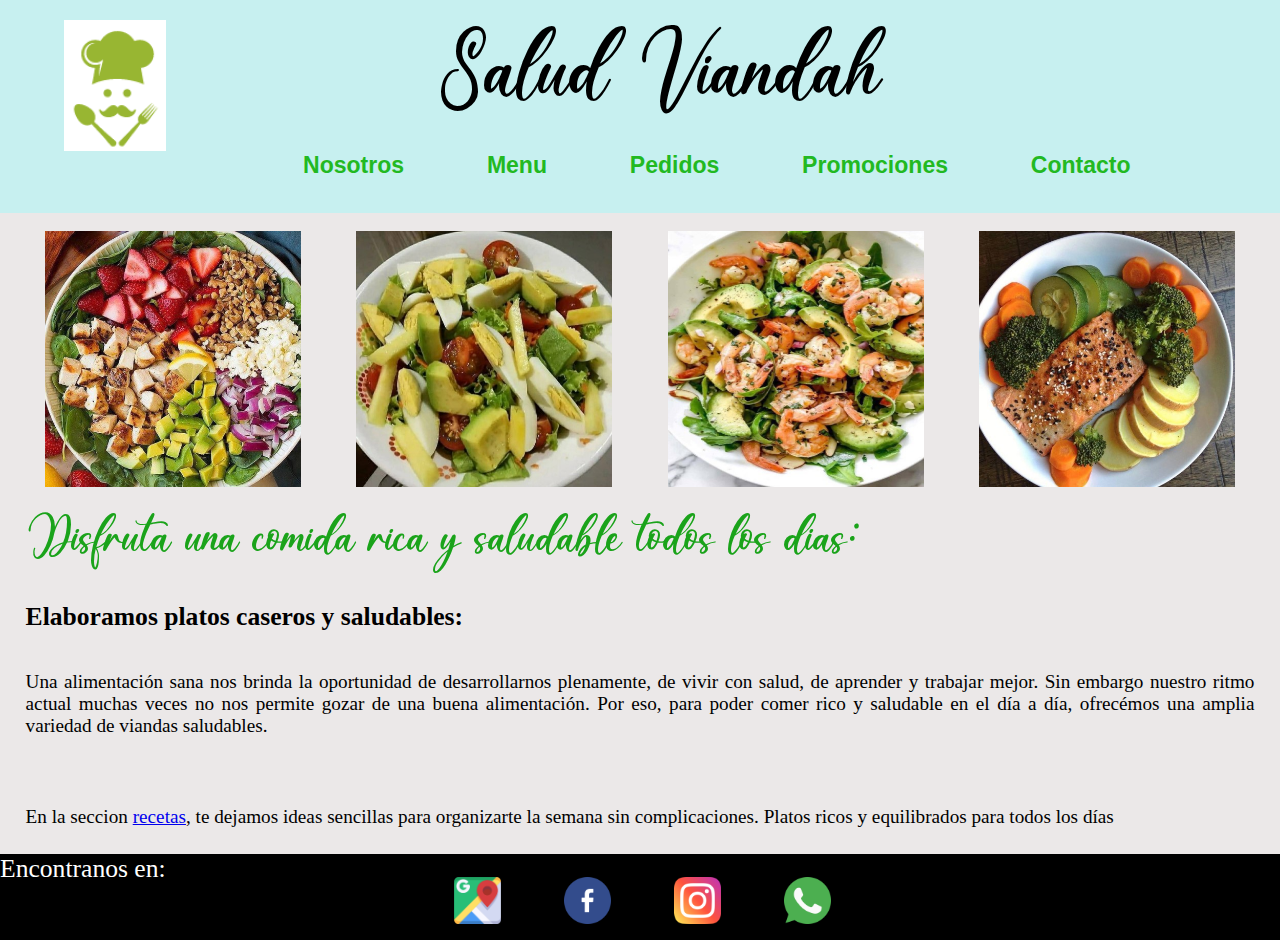
<file: index.html>
<!DOCTYPE html>
<html lang="es">

<head>
    <meta charset="UTF-8">
    <meta http-equiv="X-UA-Compatible" content="IE=edge">
    <meta name="viewport" content="width=device-width, initial-scale=1.0">
    <title>Viandas saludables</title>
    <link rel="stylesheet" href="css/estilos.css">
    <link rel="icon" type="image/x-icon" href="./imagenes/logo.png">
</head>


<body>
    <header>
        <div class="grid-container">
            <div class="item1" style="background-color: rgb(199, 240, 240)">
                <div>
                    <img id="logo" src="./imagenes/logo.png" alt="logo">
                    <h3 class="nombre">Salud Viandah
                    </h3>
                </div>
                <div id="pestañas">
                    <a class="pest" href="index.html">Nosotros</a>
                    <a class="pest" href="menu.html">Menu</a>
                    <a class="pest" href="pedidos.html">Pedidos</a>
                    <a class="pest" href="promociones.html">Promociones</a>
                    <a class="pest" href="#contacto">Contacto</a>
                </div>
            </div>
    </header>
    

    <main>
        <br>

        <div id="imagenes">

            <img class="imagenes1" src="./imagenes/ensaladaEspecial.jpg" alt="Ensalada Especial">
            <img class="imagenes1" src="./imagenes/ensaladaDePalta.jpg" alt="Ensalada de palta">
            <img class="imagenes1" src="./imagenes/ensaladaDeLangostinos.jpg" alt="Ensalada de langostinos">
            <img class="imagenes1" src="./imagenes/salmonConVerduras.jpg" alt="Salmon con verduras">

        </div>
        <br>
        <p id="slogan"> Disfruta una comida rica y saludable todos los días:</p>
        <br>
        <h4>Elaboramos platos caseros y saludables:</h4>
        <div>
            <p class="nosotros">
                Una alimentación sana nos brinda la oportunidad de desarrollarnos plenamente, de vivir
                con
                salud, de aprender y
                trabajar mejor.
                Sin embargo nuestro ritmo actual muchas veces no nos permite gozar de una buena alimentación.
                Por eso, para poder comer rico y saludable en el día a día, ofrecémos una amplia variedad de viandas
                saludables.</p>
            <br>
            <p class="nosotros">En la seccion <a href="recetas.html">recetas</a>, te dejamos ideas sencillas para
                organizarte la semana sin complicaciones. Platos ricos y equilibrados para todos los
                días</p>
        </div>
    </main>
</body>
 <footer id="contacto">
     <div id="abajo">
         <p id="pie">Encontranos en:</p>
         <div class="caja-redes">
             <a href="">
                 <img class=redes src="./imagenes/mapa.png" alt="Mapa"></a>

             <a target="_blank" href="https://facebook.com">
                 <img class="redes" src="./imagenes/facebook.png" alt="Facebook"></a>

             <a target="_blank" href="https://www.instagram.com/">
                 <img class="redes" src="./imagenes/instagram.png" alt="instagram"></a>

             <a target="_blank" href="https://api.whatsapp.com/send?phone=0543874564252">
                 <img class="redes" src="./imagenes/whatsapp.png" alt="whatsapp"></a>
         </div>
 </footer>


</html>
</file>
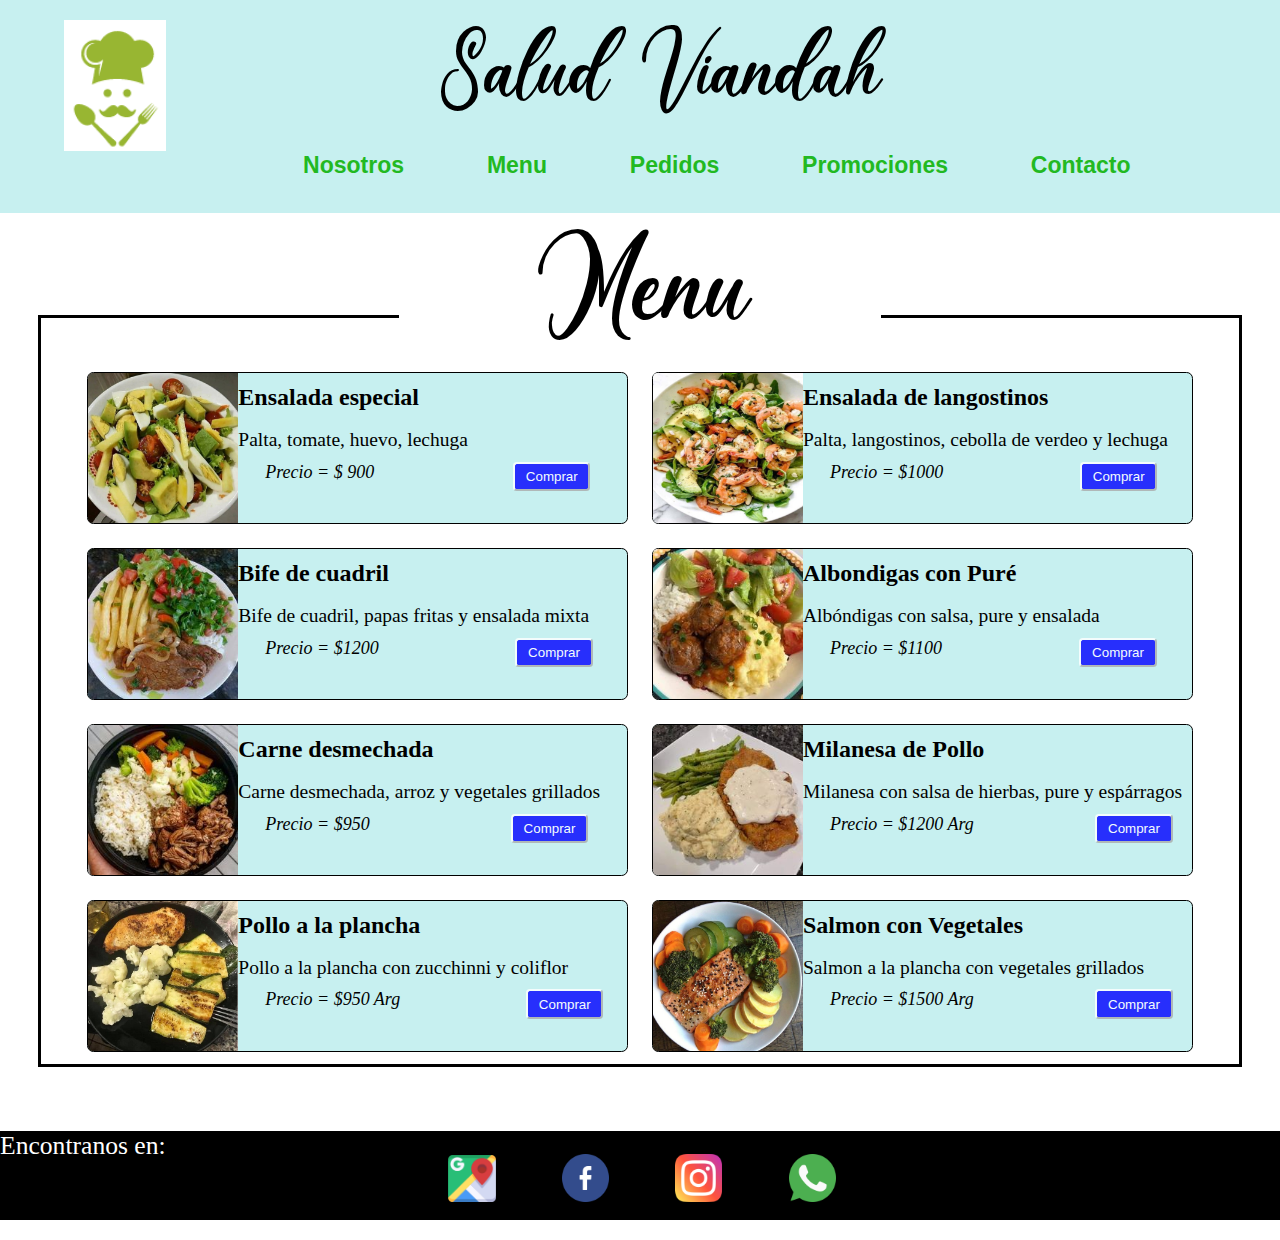
<file: menu.html>
<!DOCTYPE html>
<html lang="en">
<head>
    <meta charset="UTF-8">
    <meta http-equiv="X-UA-Compatible" content="IE=edge">
    <meta name="viewport" content="width=device-width, initial-scale=1.0">
    <title>Viandas saludables</title>
    <link rel="stylesheet" href="css/estilos.css">
    <link rel="icon" type="image/x-icon" href="./imagenes/logo.png">
</head>
<body>
    <!--Header-->
    <div class="grid-container">
        <div class="item1" style= "background-color: rgb(199, 240, 240)">
            <div>
                <img id="logo" src="./imagenes/logo.png" alt="logo">
                <h3 class="nombre">Salud Viandah
                </h3>
            </div>
            <div id="pestañas">
                <a class="pest" href="index.html">Nosotros</a>
                <a class="pest" href="menu.html">Menu</a>
                <a class="pest" href="pedidos.html">Pedidos</a>
                <a class="pest" href="promociones.html">Promociones</a>
                <a class="pest" href="#contacto">Contacto</a>
            </div>
        </div>
    <!--Fin Header-->
        <div id="item2"></div>
    <!--Cuerpo del menú-->
        <div class="item3">
            <div >
                <h3 id="menu">Menú</h3>
            </div>
            <div id="marcoMenu">

                <div class="tarjetaMenu">
                    <div>
                        <img class="imagenesTarjetas" src="./imagenes/ensaladaDePalta.jpg" alt="Ensalada de palta">
                        <h3 class="titulosTarjetas">Ensalada especial</h3><br>
                        <p class="parrafosTarjetas">
                            Palta, tomate, huevo, lechuga
                            <br>
                            <p class="precio">Precio = $ 900</p>
                        </p>
                        <button                               class="botonOrdenar">Comprar</button> 
                    </div>
                </div>

                <div class="tarjetaMenu">
                    <div>
                        <img class="imagenesTarjetas" src="./imagenes/ensaladaDeLangostinos.jpg" alt="Ensalada de palta">
                        <h3 class="titulosTarjetas">Ensalada de langostinos</h3><br>
                        <p class="parrafosTarjetas">
                            Palta, langostinos, cebolla de verdeo y lechuga
                            <br>
                            <p class="precio">Precio = $1000</p>
                        </p>
                        <button                               class="botonOrdenar">Comprar</button>
                    </div>
                </div>

                <div class="tarjetaMenu">
                    <div>
                        <img class="imagenesTarjetas" src="./imagenes/bifesFritasEnsalada.jpg" alt="Ensalada de palta">
                        <h3 class="titulosTarjetas">Bife de cuadril</h3><br>
                        <p class="parrafosTarjetas">
                            Bife de cuadril, papas fritas y ensalada mixta
                            <br>
                            <p class="precio">Precio = $1200 </p>
                        </p>
                        <button class="botonOrdenar">Comprar</button>
                    </div>
                </div>

                <div class="tarjetaMenu">
                    <div>
                        <img class="imagenesTarjetas" src="./imagenes/albondigasConPure.jpg" alt="Ensalada de palta">
                        <h3 class="titulosTarjetas">Albondigas con Puré</h3><br>
                        <p class="parrafosTarjetas">
                            Albóndigas con salsa, pure y ensalada
                            <br>
                            <p class="precio">Precio = $1100</p>
                        </p>
                        <button class="botonOrdenar">Comprar</button>
                    </div>
                </div>

                <div class="tarjetaMenu" style="border-color: black;">
                    <div>
                        <img class="imagenesTarjetas" src="./imagenes/carneDesmechadaConArroz.jpg" alt="Ensalada de palta">
                        <h3 class="titulosTarjetas">Carne desmechada</h3><br>
                        <p class="parrafosTarjetas">
                           Carne desmechada, arroz y vegetales grillados 
                            <br>
                            <p class="precio">Precio = $950</p>
                        </p>
                        <button class="botonOrdenar">Comprar</button>
                    </div>
                </div>

                <div class="tarjetaMenu">
                    <div>
                        <img class="imagenesTarjetas" src="./imagenes/milanesaDePollo.jpg" alt="Ensalada de palta">
                        <h3 class="titulosTarjetas">Milanesa de Pollo</h3><br>
                        <p class="parrafosTarjetas">
                            Milanesa con salsa de hierbas, pure y espárragos
                            <br>
                            <p class="precio">Precio = $1200 Arg</p>
                        </p>
                        <button class="botonOrdenar">Comprar</button>
                    </div>
                </div>

                <div class="tarjetaMenu">
                    <div>
                        <img class="imagenesTarjetas" src="./imagenes/polloALaPlancha.jpg" alt="Ensalada de palta">
                        <h3 class="titulosTarjetas">Pollo a la plancha</h3><br>
                        <p class="parrafosTarjetas">
                           Pollo a la plancha con zucchinni y coliflor
                            <br>
                            <p class="precio">Precio = $950 Arg</p>
                        </p>
                        <button class="botonOrdenar">Comprar</button>
                    </div>
                </div>

                <div class="tarjetaMenu">
                    <div>
                        <img class="imagenesTarjetas" src="./imagenes/salmonConVerduras.jpg" alt="Ensalada de palta">
                        <h3 class="titulosTarjetas">Salmon con Vegetales</h3><br>
                        <p class="parrafosTarjetas">
                            Salmon a la plancha con vegetales grillados
                            <br>
                            <p class="precio">Precio = $1500 Arg</p>
                        </p>
                        <button class="botonOrdenar">Comprar</button>
                    </div>
                </div>
            </div>

        </div>  
        <div class="item4"></div>
        <div class="item5">

            <footer id="contacto">
                <div id="abajo">
                    <p id="pie">Encontranos en:</p>
                    <div class="caja-redes">
                        <a href="">
                            <img class= redes src="./imagenes/mapa.png" alt="Mapa"></a>
                            
                        <a target="_blank" href="https://facebook.com">
                            <img class="redes" src="./imagenes/facebook.png" alt="Facebook"></a>
            
                        <a target="_blank" href="https://www.instagram.com/">
                            <img class="redes" src="./imagenes/instagram.png" alt="instagram"></a>
            
                        <a target="_blank" href="https://api.whatsapp.com/send?phone=0543874564252">
                            <img class="redes" src="./imagenes/whatsapp.png" alt="whatsapp"></a>
                    </div>
            </footer>
        </div>
      </div>
</body>
</html>
</file>
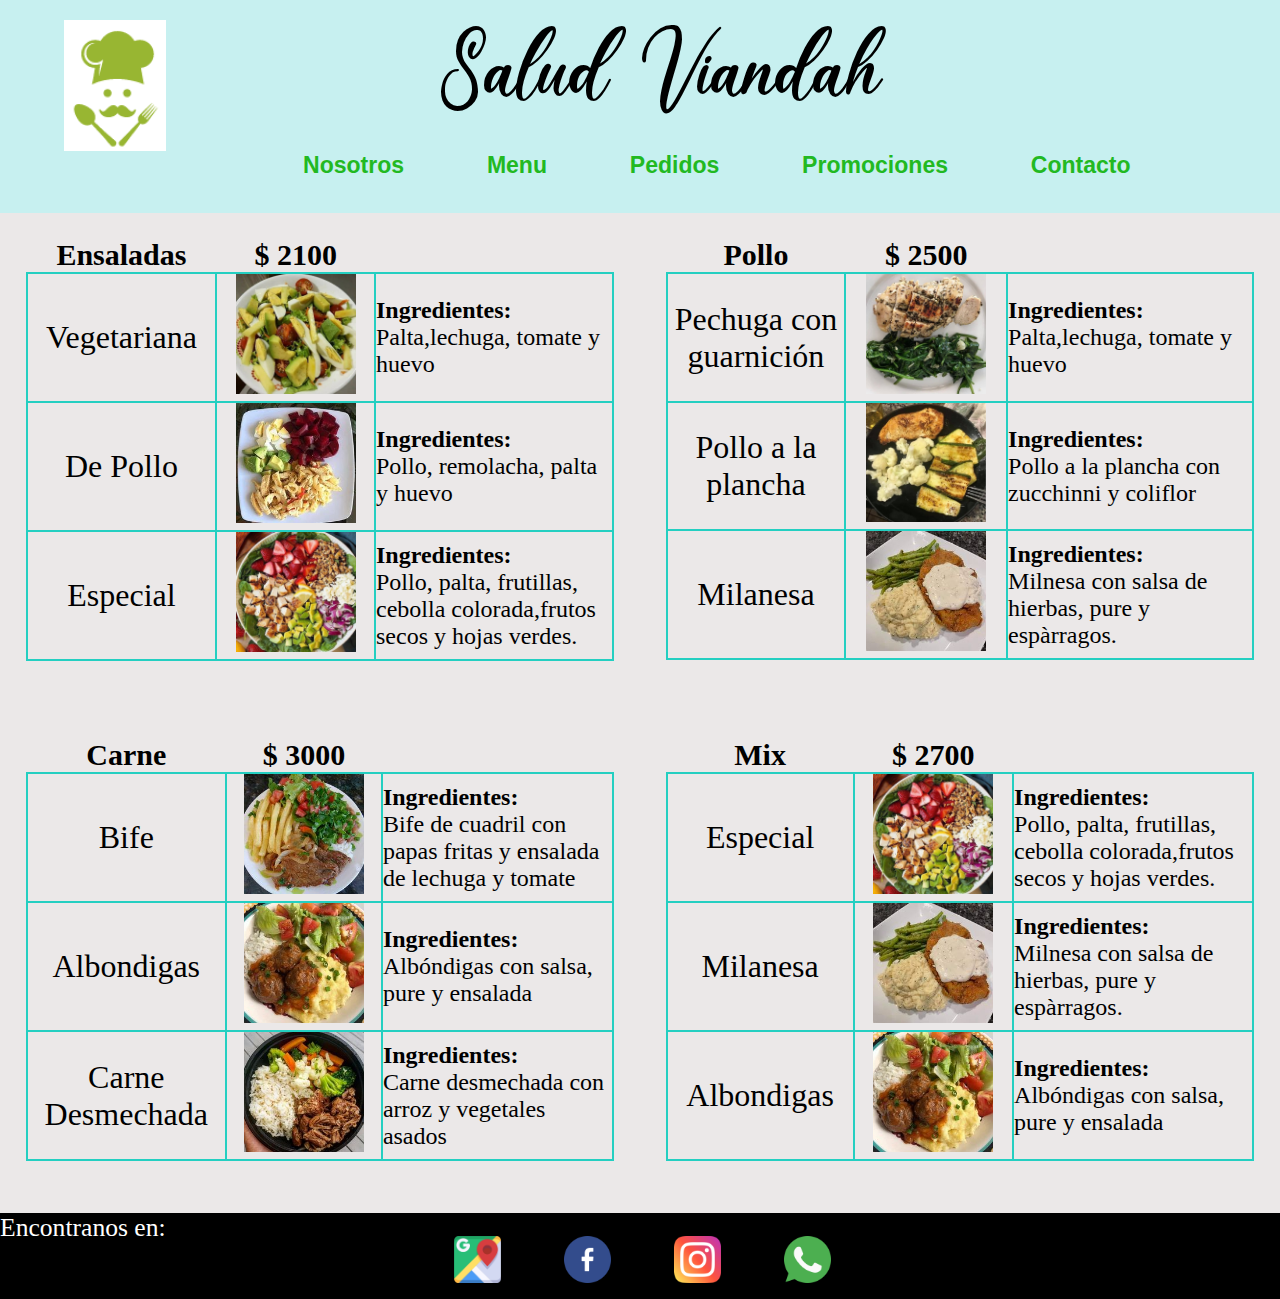
<file: promociones.html>
<!DOCTYPE html>
<html lang="en">

<head>
    <meta charset="UTF-8">
    <meta http-equiv="X-UA-Compatible" content="IE=edge">
    <meta name="viewport" content="width=device-width, initial-scale=1.0">
    <title>Viandas saludables</title>
    <link rel="stylesheet" href="css/estilos.css">
    <link rel="icon" type="image/x-icon" href="./imagenes/logo.png">
</head>


<body>
    <header>
       <div class="grid-container">
           <div class="item1" style="background-color: rgb(199, 240, 240)">
               <div>
                   <img id="logo" src="./imagenes/logo.png" alt="logo">
                   <h3 class="nombre">Salud Viandah
                   </h3>
               </div>
               <div id="pestañas">
                   <a class="pest" href="index.html">Nosotros</a>
                   <a class="pest" href="menu.html">Menu</a>
                   <a class="pest" href="pedidos.html">Pedidos</a>
                   <a class="pest" href="promociones.html">Promociones</a>
                   <a class="pest" href="#contacto">Contacto</a>
               </div>
           </div>

        </div>
    </header>
   

    <main>
       <div class="conten_promo">
           <div class="promo">
               <table>
                   <tr>
                       <th>Ensaladas</th>
                       <th>$ 2100</th>
                   </tr>

                   <tr>
                       <td>Vegetariana</td>
                       <td> <img src="./imagenes/ensaladaDePalta.jpg" alt="Ensalada de palta"></td>
                       <td><b>Ingredientes:</b><br> Palta,lechuga, tomate y huevo</td>
                   </tr>
                   <tr>
                       <td>De Pollo</td>
                       <td> <img src="./imagenes/polloRemolacha.jpg" alt="Ensalada de pollo"></td>
                       <td><b>Ingredientes:</b><br> Pollo, remolacha, palta y huevo</td>
                   </tr>
                   <tr>
                       <td>Especial</td>
                       <td> <img src="./imagenes/ensaladaEspecial.jpg" alt="Ensalada especial"></td>
                       <td><b>Ingredientes:</b><br>Pollo, palta, frutillas, cebolla colorada,frutos secos y hojas
                           verdes.</td>
                   </tr>
               </table>
           </div>
           <div class="promo">
               <table>
                   <tr>
                       <th>Pollo</th>
                       <th>$ 2500</th>
                   </tr>

                   <tr>
                       <td>Pechuga con guarnición</td>
                       <td> <img src="./imagenes/pechugaConEspinaca.jpg" alt="Pechuga con guarnicion"></td>
                       <td><b>Ingredientes:</b><br> Palta,lechuga, tomate y huevo</td>
                   </tr>
                   <tr>
                       <td>Pollo a la plancha</td>
                       <td> <img src="./imagenes/polloALaPlancha.jpg" alt="Pollo a la plancha"></td>
                       <td><b>Ingredientes:</b><br> Pollo a la plancha con zucchinni y coliflor</td>
                   </tr>
                   <tr>
                       <td>Milanesa</td>
                       <td> <img src="./imagenes/milanesaDePollo.jpg" alt="Milanesa de Pollo"></td>
                       <td><b>Ingredientes:</b><br>Milnesa con salsa de hierbas, pure y espàrragos.</td>
                   </tr>
               </table>
           </div>
       </div>

       <div class="conten_promo">
           <div class="promo">
               <table>
                   <tr>
                       <th>Carne</th>
                       <th>$ 3000</th>
                   </tr>

                   <tr>
                       <td>Bife</td>
                       <td> <img src="./imagenes/bifesFritasEnsalada.jpg" alt="Bife con fritas"></td>
                       <td><b>Ingredientes:</b><br> Bife de cuadril con papas fritas y ensalada de lechuga y tomate</td>
                   </tr>
                   <tr>
                       <td>Albondigas</td>
                       <td> <img src="./imagenes/albondigasConPure.jpg" alt="Albondigas con puré"></td>
                       <td><b>Ingredientes:</b><br> Albóndigas con salsa, pure y ensalada</td>
                   </tr>
                   <tr>
                       <td>Carne Desmechada</td>
                       <td> <img src="./imagenes/carneDesmechadaConArroz.jpg" alt="Carne desmechada con arroz"></td>
                       <td><b>Ingredientes:</b><br>Carne desmechada con arroz y vegetales asados</td>
                   </tr>
               </table>
           </div>
           <div class="promo">
               <table>
                   <tr>
                       <th>Mix</th>
                       <th>$ 2700</th>
                   </tr>

                   <tr>
                       <td>Especial</td>
                       <td> <img src="./imagenes/ensaladaEspecial.jpg" alt="Ensalada especial"></td>
                       <td><b>Ingredientes:</b><br>Pollo, palta, frutillas, cebolla colorada,frutos secos y hojas
                           verdes.</td>
                   </tr>
                   <tr>
                       <td>Milanesa</td>
                       <td> <img src="./imagenes/milanesaDePollo.jpg" alt="Milanesa de Pollo"></td>
                       <td><b>Ingredientes:</b><br>Milnesa con salsa de hierbas, pure y espàrragos.</td>
                   </tr>
                   <tr>
                       <td>Albondigas</td>
                       <td> <img src="./imagenes/albondigasConPure.jpg" alt="Albondigas con puré"></td>
                       <td><b>Ingredientes:</b><br> Albóndigas con salsa, pure y ensalada</td>
                   </tr>
               </table>
           </div>
       </div>
    </main>


</body>

<footer id="contacto">
    <div id="abajo">
        <p id="pie">Encontranos en:</p>
        <div class="caja-redes">
            <a href="">
                <img class=redes src="./imagenes/mapa.png" alt="Mapa"></a>

            <a target="_blank" href="https://facebook.com">
                <img class="redes" src="./imagenes/facebook.png" alt="Facebook"></a>

            <a target="_blank" href="https://www.instagram.com/">
                <img class="redes" src="./imagenes/instagram.png" alt="instagram"></a>

            <a target="_blank" href="https://api.whatsapp.com/send?phone=0543874564252">
                <img class="redes" src="./imagenes/whatsapp.png" alt="whatsapp"></a>
        </div>



</html>
</file>
<file: css/estilos.css>
*{
    margin: 0;
    padding: 0;
}

@font-face{
    font-family: helena;
    src: url(./Helena.ttf);
}
body{
    width: 100%;
}
header{
    background-color: rgb(199, 240, 240);
   width: 100%;
   font-size: 0.8em;
   
}

a{
    text-align: center;
}
 

 
 #slogan{
   font-family: Helena;
   font-size: 4.5vw;
   color: rgb(26, 163, 26);
   padding-left: 2%;
   
 }

.pestañas{
    text-align: center ;
    
 }
 .pest {
     color: rgb(34, 185, 34);
     font-family: 'Lucida Sans', 'Lucida Sans Regular', 'Lucida Grande', 'Lucida Sans Unicode', Geneva, Verdana, sans-serif;
     font-weight: bold;
     font-size: 1.8vw;
     text-decoration: none;
     padding: 3%;
 }

 h4{
    padding: 1%;
    font-size: 2vw;
    padding-left: 2%;
 } 

 .nosotros{
    padding: 2%;
    font-size: 1.5vw;
    text-align: justify;

 }  

.nombre{
   
    font-family: helena;
    font-size: 8vw;
    font-weight: 100;
    margin-right: 10%;
    
}

 #pestañas{
    font-family: Georgia, 'Times New Roman', Times, serif;
    padding: 1%;
    color: blue;
    text-decoration: none;
    text-align: center;
    
 
}

#pie{
    color: white;
    font-size: 2vw;
    padding-left: 0%;
    float: left;
}

#logo{
 
    margin-top: 0%;
    margin-left: 5%;
    width: 8%; 
    padding-right: 0%;
    float: left;
}

#imagenes{
    text-align: center;
}

.imagenes1{
    width: 20%;
    padding-inline: 2%;   
}
.redes{
    padding: 2% 5% 1% 0%;
    margin-top: 0% 0% 0% 0%;
    width: 4%;
}


.caja-redes{
    text-align: center;
    margin: 0% 8% 0% 0%;
    padding: 0%;
}

 .conten_promo {
     display: flex;
     width: 100%;
     min-height: 500px;
     margin: 0 auto;
     gap: 3, 5em
 }

 .promo {
    width:  50%;
     padding: 2%;
    
 }

 table {
     border-collapse: collapse;
     font-family: Verdana, Geneva, Tahoma, sans-serif;

 }


 table th {
     font-family: Cambria, Cochin, Georgia, Times, 'Times New Roman', serif;
     font-size: 30px;
 }

 table td {
     border: 2px solid rgb(36, 207, 193);
     font-family: Cambria, Cochin, Georgia, Times, 'Times New Roman', serif;
     font-size: 30px;
     
     

 }

 table td:first-child {
     width: 10%;
     text-align: center;
     font-size: 2em;
     
 }

 table td:nth-child(2) {
     width: 10%;
     text-align: center;
 }

 table td:nth-child(3) {
     width: 25%;
     font-size: 1.5em;
     
 }

 table td img {
     width: 120px;
 }

 main {
     background-color: rgb(235, 232, 232);
 }

 .form {
     margin-left: 5%;
 }

.ordenar{
    text-align: right;
}
.imagenesMenu{
    justify-content: center; 
    border-radius: 100px;
    padding: 5%;
}

.platos{
    margin-left: 5%;
    margin-top: 0%;
}

#menu{
    position: relative;
    font-family: helena;
    font-size:15vh;
    margin: -3% 30% 0% 30%;
    background:white;
    font-weight: 100;
    padding: 0% 0% 0% 0%;
}

.tarjetaMenu{
    border-width: 10px;
    border-radius: 0.5vw;
    border: solid 1px;
    width:45%;
    height: 150px;
    margin: 1% 1% 1% 1%;
    background-color: rgb(199, 240, 240);
}

.imagenesTarjetas{
    border-top-left-radius: 0.5vh;
    border-bottom-left-radius: 0.5vh;
    height: 150px;
    padding:0%;
    float: left;
    width: 150px;
}

.titulosTarjetas{
    font-family: Cambria, Cochin, Georgia, Times, 'Times New Roman', serif;
    font-size: 80%;
    text-align: left;
    margin-left: 10%;
    padding: 2% 0% 0% 0%;
    position: relative;
   
}

.parrafosTarjetas{
    font-family: Cambria, Cochin, Georgia, Times, 'Times New Roman', serif;
    font-size: 65%;
    text-align: left;
    margin: -3% 0% 0% 0%;
}

.precio{
    font-family: Cambria, Cochin, Georgia, Times, 'Times New Roman', serif;
    font-size: 60%;
    font-style:italic;
    margin: 2% 0% 0% 5%;
    float: left;
    
}

.botonOrdenar{
    
    font-family:sans-serif;
    color: white;
    background-color: blue;
    border-color: white;
    border-radius: 0.3vw;
    margin: 2% 0% 0% 19%;
    padding: 1% 2% 1% 2%;
    opacity: 80%;
}

#columna1{
    position: relative;
    width:50%;
    height: 97.6%;
    margin-right: 27%;
}

#marcoMenu{
    display: flex;
    flex-direction: row;
    flex-wrap: wrap;
    justify-content: center;
    border: solid black;
    padding: 3.5% 0% 0% 0%;
    margin: -4.5% 0% 0% 0%;
    z-index: 1;
}


#abajo{
    background-color: black;

}

/* CSS para Grid -----------------------*/

.item1 { grid-area: header; }
.item2 { grid-area: izquierda; }
.item3 { grid-area: main; }
.item4 { grid-area: derecha; }
.item5 { grid-area: footer; }

.grid-container {
  display: grid;
  grid-template-areas:
    'header header header header header header'
    'izquierda main main main main derecha'
    'footer footer footer footer footer footer';
  gap: 2%;
  grid-template-columns: 1% auto auto auto auto 1%;
  padding: 0px;
}

.grid-container > div {
  background-color: rgba(255, 255, 255, 0.8);
  text-align: center;
  padding: 20px 0;
  font-size: 30px;
}

@media only screen and (max-width: 1240px){
    .tarjetaMenu {
        width: 80%;

}
@media only screen and (max-width: 768px){
    .pest{font-size: 2vw;
}
.nosotros {
    padding: 2%;
    font-size: 2.5vw;
    text-align: justify;
}
h4{
    font-size: 3vw;
}
#slogan {
    
    font-size: 6vw;
    
}
.conten_promo {
    display: inline;
    
}
.promo{ 
    margin: 0 auto;
    width: 75%;
}



}




@media only screen and (max-width: 320px){
    .pest{
        font-size: 3vw;
        padding: 0.3%;
    }
        .nosotros {
            padding: 2%;
            font-size: 3.5vw;
            text-align: justify;
}
h4{
    font-size: 5vw;
}
#slogan {
    font-size: 7vw;
    
}
table td img {
    width: 50px;
}
.promo{
   margin: 0 auto;
    width: 100%;
}


}
</file>
